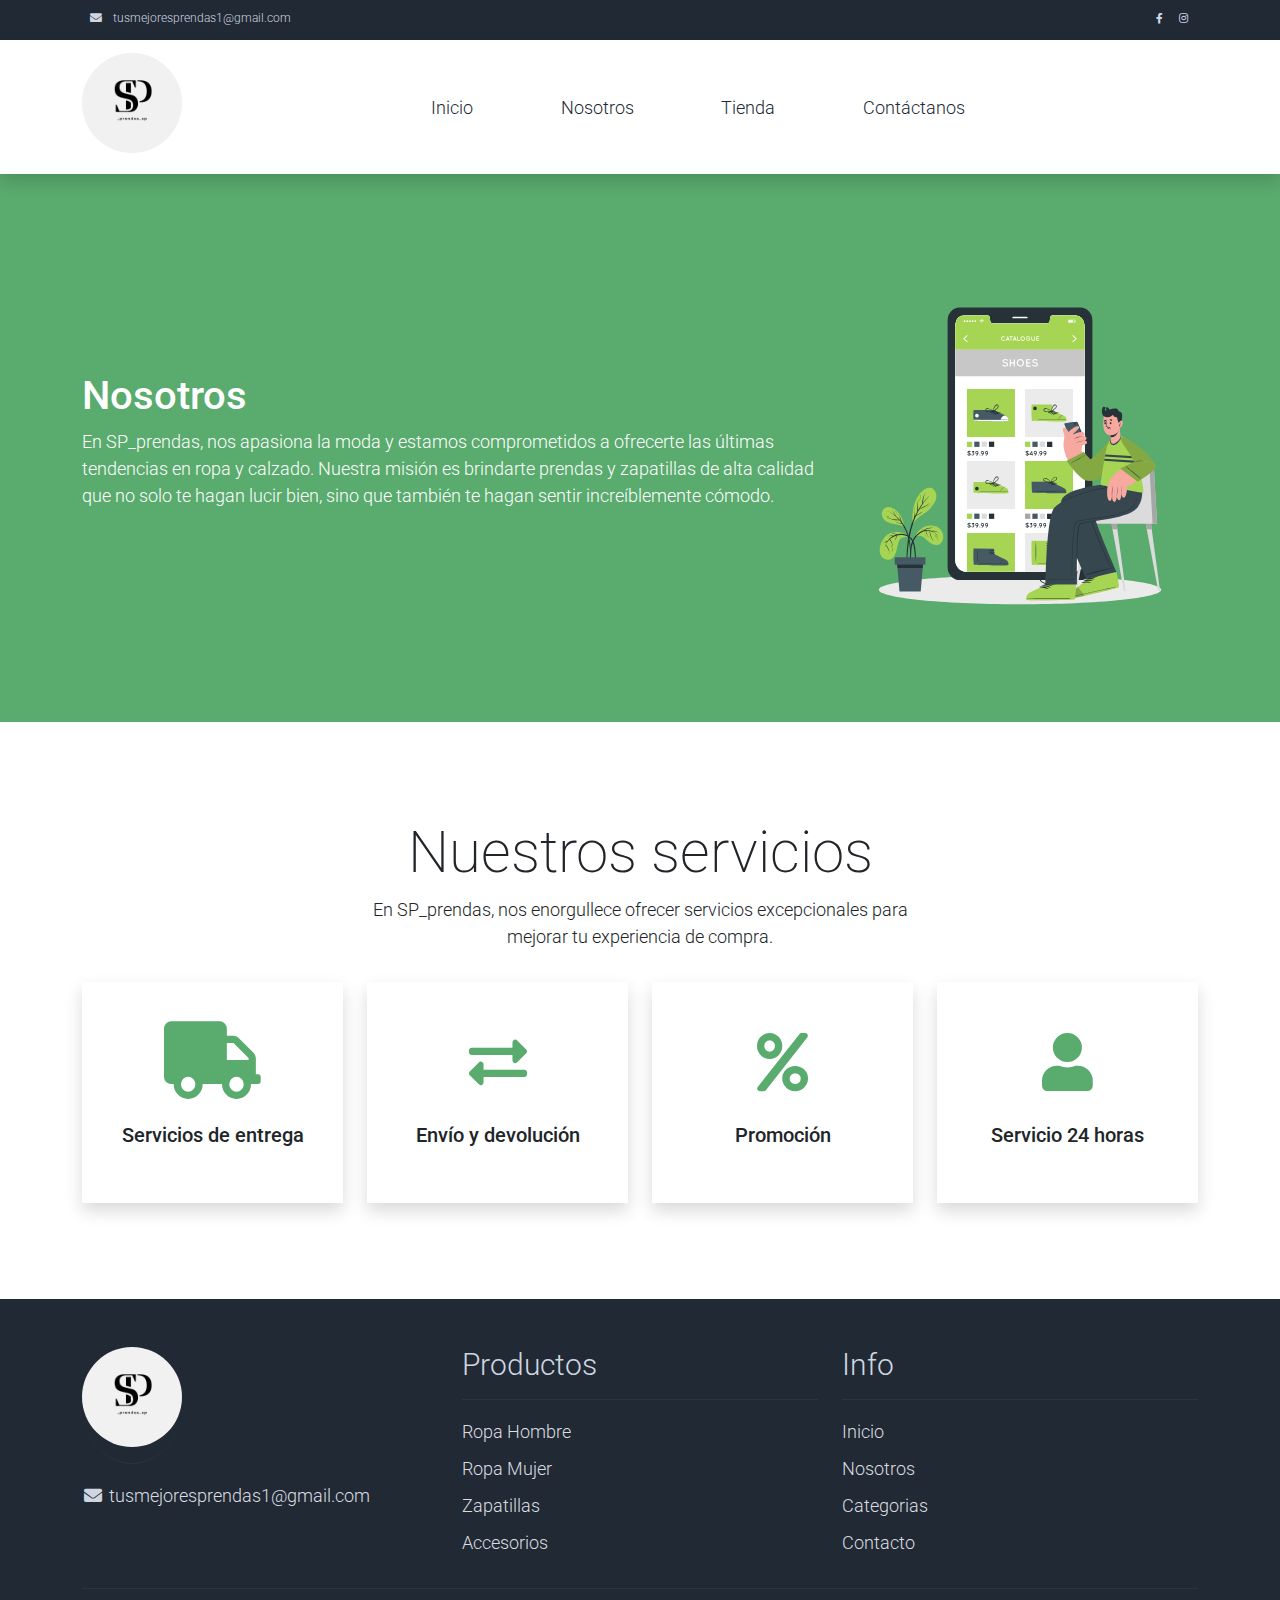
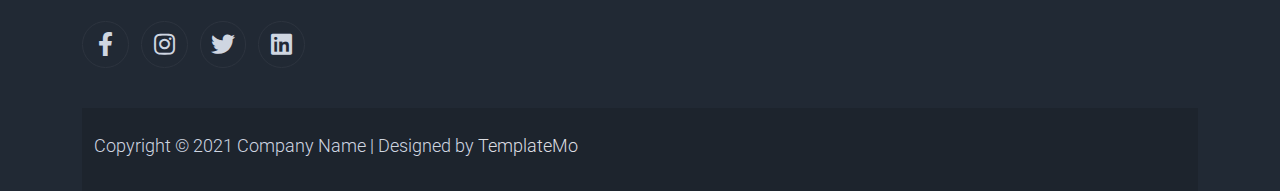
<file: about.html>
<!DOCTYPE html>
<html lang="en">

<head>
    <title>SP Tienda  -  Nosotros</title>
    <meta charset="utf-8">
    <meta name="viewport" content="width=device-width, initial-scale=1">

    <link rel="apple-touch-icon" href="assets/img/SP-logo.jpeg">
    <link rel="shortcut icon" type="image/x-icon" href="assets/img/SP-logo.jpeg">

    <link rel="stylesheet" href="assets/css/bootstrap.min.css">
    <link rel="stylesheet" href="assets/css/templatemo.css">
    <link rel="stylesheet" href="assets/css/custom.css">

    <!-- Load fonts style after rendering the layout styles -->
    <link rel="stylesheet" href="https://fonts.googleapis.com/css2?family=Roboto:wght@100;200;300;400;500;700;900&display=swap">
    <link rel="stylesheet" href="assets/css/fontawesome.min.css">
<!--
    
TemplateMo 559 Zay Shop

https://templatemo.com/tm-559-zay-shop

-->
</head>

<body>
    <!-- Start Top Nav -->
    <nav class="navbar navbar-expand-lg bg-dark navbar-light d-none d-lg-block" id="templatemo_nav_top">
        <div class="container text-light">
            <div class="w-100 d-flex justify-content-between">
                <div>
                    <i class="fa fa-envelope mx-2"></i>
                    <a class="navbar-sm-brand text-light text-decoration-none" href="mailto:info@company.com">tusmejoresprendas1@gmail.com</a>
                </div>
                <div>
                    <a class="text-light" href="https://facebook.com" target="_blank" rel="sponsored"><i class="fab fa-facebook-f fa-sm fa-fw me-2"></i></a>
                    <a class="text-light" href="https://www.instagram.com/" target="_blank"><i class="fab fa-instagram fa-sm fa-fw me-2"></i></a>
                    <a class="text-light" href="https://tiktok.com/" target="_blank"><i class="ri-tiktok-fill"></i></a>
                </div>
            </div>
        </div>
    </nav>
    <!-- Close Top Nav -->


    <!-- Header -->
    <nav class="navbar navbar-expand-lg navbar-light shadow">
        <div class="container d-flex justify-content-between align-items-center">

            <a class="navbar-brand text-success logo h1 align-self-center" href="index.html">
                <img style="border-radius: 50%; width: 100%;" src="assets/img/SP-logo.jpeg" alt="">
            </a>

            <button class="navbar-toggler border-0" type="button" data-bs-toggle="collapse" data-bs-target="#templatemo_main_nav" aria-controls="navbarSupportedContent" aria-expanded="false" aria-label="Toggle navigation">
                <span class="navbar-toggler-icon"></span>
            </button>

            <div class="align-self-center collapse navbar-collapse flex-fill  d-lg-flex justify-content-lg-between" id="templatemo_main_nav">
                <div class="flex-fill">
                    <ul class="nav navbar-nav d-flex justify-content-between mx-lg-auto">
                        <li class="nav-item">
                            <a class="nav-link" href="index.html">Inicio</a>
                        </li>
                        <li class="nav-item">
                            <a class="nav-link" href="about.html">Nosotros</a>
                        </li>
                        <li class="nav-item">
                            <a class="nav-link" href="shop.html">Tienda</a>
                        </li>
                        <li class="nav-item">
                            <a class="nav-link" href="contact.html">Contáctanos</a>
                        </li>
                    </ul>
                </div>
                <div class="navbar align-self-center d-flex">
                    <div class="d-lg-none flex-sm-fill mt-3 mb-4 col-7 col-sm-auto pr-3">
                        <div class="input-group">
                            <input type="text" class="form-control" id="inputMobileSearch" placeholder="Search ...">
                            <div class="input-group-text">
                                <i class="fa fa-fw fa-search"></i>
                            </div>
                        </div>
                    </div>
                   
                </div>
            </div>

        </div>
    </nav>
    <!-- Close Header -->

    <!-- Modal -->
    <div class="modal fade bg-white" id="templatemo_search" tabindex="-1" role="dialog" aria-labelledby="exampleModalLabel" aria-hidden="true">
        <div class="modal-dialog modal-lg" role="document">
            <div class="w-100 pt-1 mb-5 text-right">
                <button type="button" class="btn-close" data-bs-dismiss="modal" aria-label="Close"></button>
            </div>
            <form action="" method="get" class="modal-content modal-body border-0 p-0">
                <div class="input-group mb-2">
                    <input type="text" class="form-control" id="inputModalSearch" name="q" placeholder="Search ...">
                    <button type="submit" class="input-group-text bg-success text-light">
                        <i class="fa fa-fw fa-search text-white"></i>
                    </button>
                </div>
            </form>
        </div>
    </div>



    <section class="bg-success py-5">
        <div class="container">
            <div class="row align-items-center py-5">
                <div class="col-md-8 text-white">
                    <h1>Nosotros</h1>
                    <p>
                        En SP_prendas, nos apasiona la moda y estamos comprometidos a ofrecerte las últimas tendencias en ropa y calzado. Nuestra misión es brindarte prendas y zapatillas de alta calidad que no solo te hagan lucir bien, sino que también te hagan sentir increíblemente cómodo.


                    </p>
                </div>
                <div class="col-md-4">
                    <img src="assets/img/about-hero.svg" alt="About Hero">
                </div>
            </div>
        </div>
    </section>
    <!-- Close Banner -->

    <!-- Start Section -->
    <section class="container py-5">
        <div class="row text-center pt-5 pb-3">
            <div class="col-lg-6 m-auto">
                <h1 class="h1">Nuestros servicios</h1>
                <p>
                    En SP_prendas, nos enorgullece ofrecer servicios excepcionales para mejorar tu experiencia de compra.
                </p>
            </div>
        </div>
        <div class="row">

            <div class="col-md-6 col-lg-3 pb-5">
                <div class="h-100 py-5 services-icon-wap shadow">
                    <div class="h1 text-success text-center"><i class="fa fa-truck fa-lg"></i></div>
                    <h2 class="h5 mt-4 text-center">Servicios de entrega</h2>
                </div>
            </div>

            <div class="col-md-6 col-lg-3 pb-5">
                <div class="h-100 py-5 services-icon-wap shadow">
                    <div class="h1 text-success text-center"><i class="fas fa-exchange-alt"></i></div>
                    <h2 class="h5 mt-4 text-center">Envío y devolución</h2>
                </div>
            </div>

            <div class="col-md-6 col-lg-3 pb-5">
                <div class="h-100 py-5 services-icon-wap shadow">
                    <div class="h1 text-success text-center"><i class="fa fa-percent"></i></div>
                    <h2 class="h5 mt-4 text-center">Promoción</h2>
                </div>
            </div>

            <div class="col-md-6 col-lg-3 pb-5">
                <div class="h-100 py-5 services-icon-wap shadow">
                    <div class="h1 text-success text-center"><i class="fa fa-user"></i></div>
                    <h2 class="h5 mt-4 text-center">Servicio 24 horas</h2>
                </div>
            </div>
        </div>
    </section>
    <!-- End Section -->

    <!-- Start Footer -->
    <footer class="bg-dark" id="tempaltemo_footer">
        <div class="container">
            <div class="row">

                <div class="col-md-4 pt-5">
                    <h2 class="h2 text-success border-bottom pb-3 border-light logo"><img class="logo" src="assets/img/SP-logo.jpeg" alt=""></h2>
                    <ul class="list-unstyled text-light footer-link-list">
                        <li>
                            <i class="fa fa-envelope fa-fw"></i>
                            <a class="text-decoration-none" href="mailto:info@company.com">tusmejoresprendas1@gmail.com</a>
                        </li>
                    </ul>
                </div>

                <div class="col-md-4 pt-5">
                    <h2 class="h2 text-light border-bottom pb-3 border-light">Productos</h2>
                    <ul class="list-unstyled text-light footer-link-list">
                        <li><a class="text-decoration-none" href="#">Ropa Hombre</a></li>
                        <li><a class="text-decoration-none" href="#">Ropa Mujer</a></li>
                        <li><a class="text-decoration-none" href="#">Zapatillas</a></li>
                        <li><a class="text-decoration-none" href="#">Accesorios</a></li>
                    </ul>
                </div>

                <div class="col-md-4 pt-5">
                    <h2 class="h2 text-light border-bottom pb-3 border-light">Info</h2>
                    <ul class="list-unstyled text-light footer-link-list">
                        <li><a class="text-decoration-none" href="#">Inicio</a></li>
                        <li><a class="text-decoration-none" href="#">Nosotros</a></li>
                        <li><a class="text-decoration-none" href="#">Categorias</a></li>
                        <li><a class="text-decoration-none" href="#">Contacto</a></li>
                    </ul>
                </div>

            </div>

            <div class="row text-light mb-4">
                <div class="col-12 mb-3">
                    <div class="w-100 my-3 border-top border-light"></div>
                </div>
                <div class="col-auto me-auto">
                    <ul class="list-inline text-left footer-icons">
                        <li class="list-inline-item border border-light rounded-circle text-center">
                            <a class="text-light text-decoration-none" target="_blank" href="http://facebook.com/"><i class="fab fa-facebook-f fa-lg fa-fw"></i></a>
                        </li>
                        <li class="list-inline-item border border-light rounded-circle text-center">
                            <a class="text-light text-decoration-none" target="_blank" href="https://www.instagram.com/"><i class="fab fa-instagram fa-lg fa-fw"></i></a>
                        </li>
                        <li class="list-inline-item border border-light rounded-circle text-center">
                            <a class="text-light text-decoration-none" target="_blank" href="https://twitter.com/"><i class="fab fa-twitter fa-lg fa-fw"></i></a>
                        </li>
                        <li class="list-inline-item border border-light rounded-circle text-center">
                            <a class="text-light text-decoration-none" target="_blank" href="https://www.linkedin.com/"><i class="fab fa-linkedin fa-lg fa-fw"></i></a>
                        </li>
                    </ul>
                </div>
              
        </div>

        <div class="w-100 bg-black py-3">
            <div class="container">
                <div class="row pt-2">
                    <div class="col-12">
                        <p class="text-left text-light">
                            Copyright &copy; 2021 Company Name 
                            | Designed by <a rel="sponsored" href="https://templatemo.com" target="_blank">TemplateMo</a>
                        </p>
                    </div>
                </div>
            </div>
        </div>

    </footer>
    <!-- End Footer -->

    <!-- Start Script -->
    <script src="assets/js/jquery-1.11.0.min.js"></script>
    <script src="assets/js/jquery-migrate-1.2.1.min.js"></script>
    <script src="assets/js/bootstrap.bundle.min.js"></script>
    <script src="assets/js/templatemo.js"></script>
    <script src="assets/js/custom.js"></script>
    <!-- End Script -->
</body>

</html>
</file>
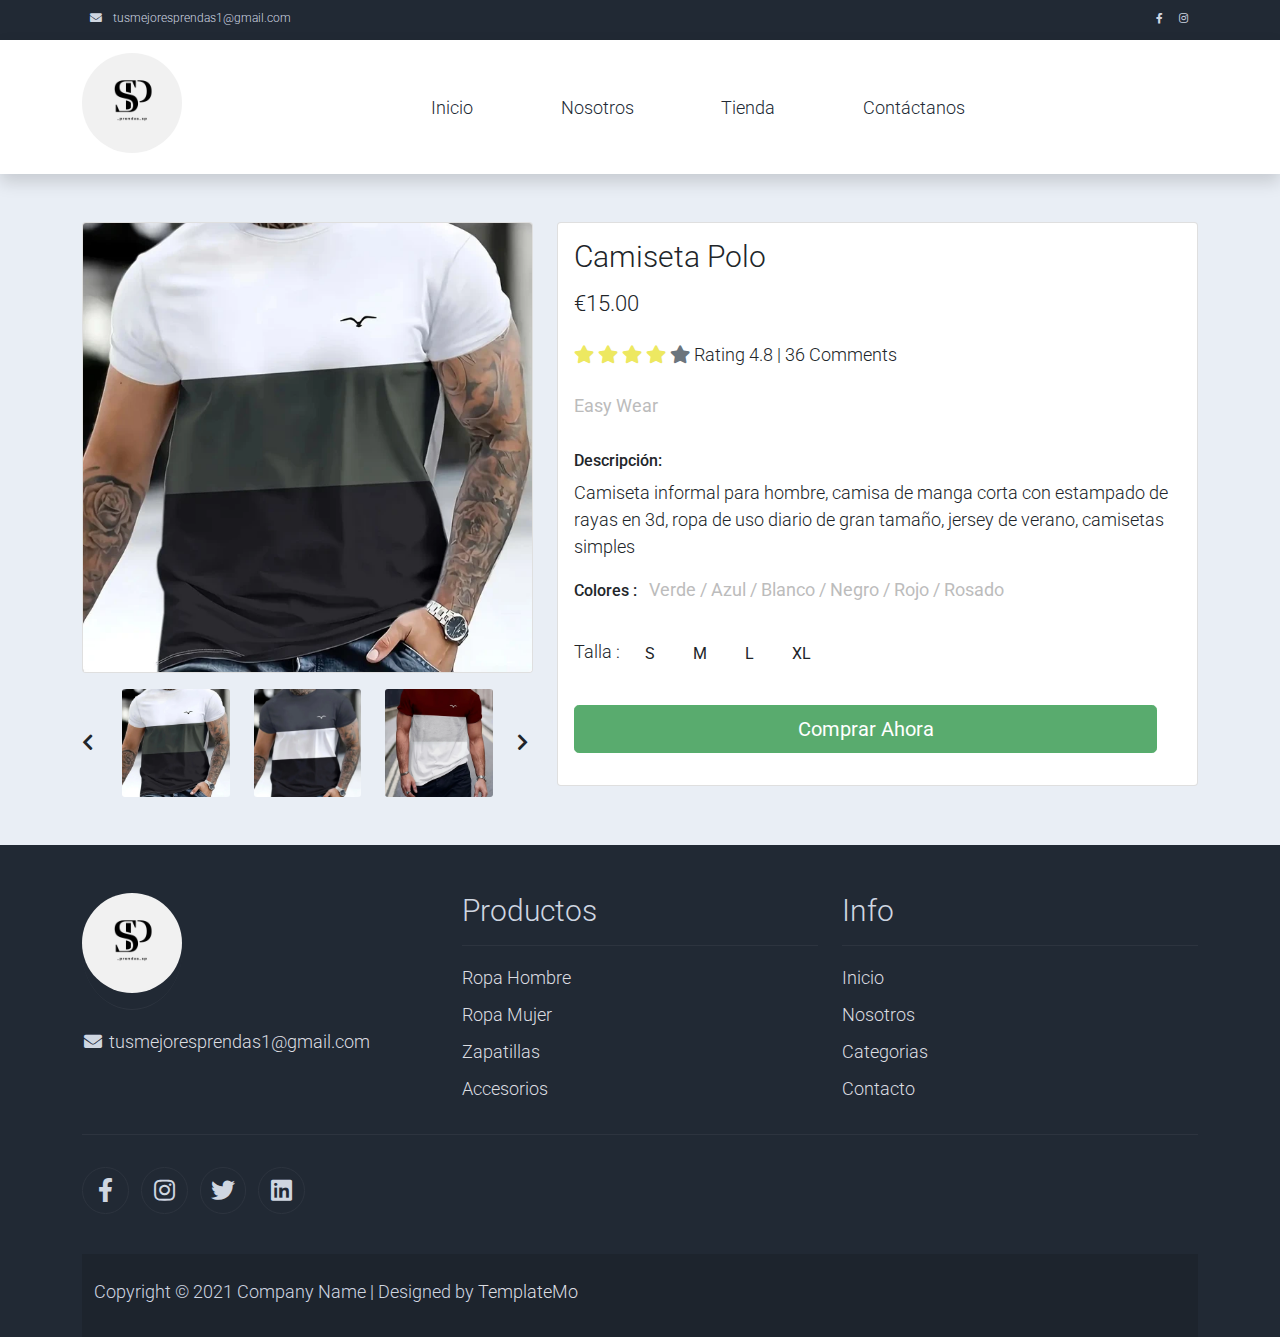
<file: assets/Camisetas/camisa001.html>
<!DOCTYPE html>
<html lang="en">

<head>
    <title>SP tienda - Product Detail Page</title>
    <meta charset="utf-8">
    <meta name="viewport" content="width=device-width, initial-scale=1">

    <link rel="apple-touch-icon" href="../img/SP-logo.jpeg">
    <link rel="shortcut icon" type="image/x-icon" href="../img/SP-logo.jpeg">

    <link rel="stylesheet" href="../css/bootstrap.min.css">
    <link rel="stylesheet" href="../css/templatemo.css">
    <link rel="stylesheet" href="../css/custom.css">

    <!-- Load fonts style after rendering the layout styles -->
    <link rel="stylesheet" href="https://fonts.googleapis.com/css2?family=Roboto:wght@100;200;300;400;500;700;900&display=swap">
    <link rel="stylesheet" href="../css/fontawesome.min.css">

    <!-- Slick -->
    <link rel="stylesheet" type="text/css" href="../css/slick.min.css">
    <link rel="stylesheet" type="text/css" href="../css/slick-theme.css">
<!--
    
TemplateMo 559 Zay Shop

https://templatemo.com/tm-559-zay-shop

-->
</head>

<body>
    <!-- Start Top Nav -->
    <nav class="navbar navbar-expand-lg bg-dark navbar-light d-none d-lg-block" id="templatemo_nav_top">
        <div class="container text-light">
            <div class="w-100 d-flex justify-content-between">
                <div>
                    <i class="fa fa-envelope mx-2"></i>
                    <a class="navbar-sm-brand text-light text-decoration-none" href="mailto:info@company.com">tusmejoresprendas1@gmail.com</a>
                </div>
                <div>
                    <a class="text-light" href="https://facebook.com" target="_blank" rel="sponsored"><i class="fab fa-facebook-f fa-sm fa-fw me-2"></i></a>
                    <a class="text-light" href="https://www.instagram.com/" target="_blank"><i class="fab fa-instagram fa-sm fa-fw me-2"></i></a>
                    <a class="text-light" href="https://tiktok.com/" target="_blank"><i class="ri-tiktok-fill"></i></a>
                </div>
            </div>
        </div>
    </nav>
    <!-- Close Top Nav -->


    <!-- Header -->
    <nav class="navbar navbar-expand-lg navbar-light shadow">
        <div class="container d-flex justify-content-between align-items-center">

            <a class="navbar-brand text-success logo h1 align-self-center" href="index.html">
                <img style="border-radius: 50%; width: 100%;" src="../img/SP-logo.jpeg" alt="">
            </a>

            <button class="navbar-toggler border-0" type="button" data-bs-toggle="collapse" data-bs-target="#templatemo_main_nav" aria-controls="navbarSupportedContent" aria-expanded="false" aria-label="Toggle navigation">
                <span class="navbar-toggler-icon"></span>
            </button>

            <div class="align-self-center collapse navbar-collapse flex-fill  d-lg-flex justify-content-lg-between" id="templatemo_main_nav">
                <div class="flex-fill">
                    <ul class="nav navbar-nav d-flex justify-content-between mx-lg-auto">
                        <li class="nav-item">
                            <a class="nav-link" href="../../index.html">Inicio</a>
                        </li>
                        <li class="nav-item">
                            <a class="nav-link" href="../../about.html">Nosotros</a>
                        </li>
                        <li class="nav-item">
                            <a class="nav-link" href="../../shop.html">Tienda</a>
                        </li>
                        <li class="nav-item">
                            <a class="nav-link" href="../../contact.html">Contáctanos</a>
                        </li>
                    </ul>
                </div>
                <div class="navbar align-self-center d-flex">
                    <div class="d-lg-none flex-sm-fill mt-3 mb-4 col-7 col-sm-auto pr-3">
                        <div class="input-group">
                            <input type="text" class="form-control" id="inputMobileSearch" placeholder="Search ...">
                            <div class="input-group-text">
                                <i class="fa fa-fw fa-search"></i>
                            </div>
                        </div>
                    </div>
                   
                </div>
            </div>

        </div>
    </nav>
    <!-- Close Header -->

    <!-- Modal -->
    <div class="modal fade bg-white" id="templatemo_search" tabindex="-1" role="dialog" aria-labelledby="exampleModalLabel" aria-hidden="true">
        <div class="modal-dialog modal-lg" role="document">
            <div class="w-100 pt-1 mb-5 text-right">
                <button type="button" class="btn-close" data-bs-dismiss="modal" aria-label="Close"></button>
            </div>
            <form action="" method="get" class="modal-content modal-body border-0 p-0">
                <div class="input-group mb-2">
                    <input type="text" class="form-control" id="inputModalSearch" name="q" placeholder="Search ...">
                    <button type="submit" class="input-group-text bg-success text-light">
                        <i class="fa fa-fw fa-search text-white"></i>
                    </button>
                </div>
            </form>
        </div>
    </div>



    <!-- Open Content -->
    <section class="bg-light">
        <div class="container pb-5">
            <div class="row">
                <div class="col-lg-5 mt-5">
                    <div class="card mb-3">
                        <img class="card-img img-fluid" src="camiseta001/camiseta001-blanca.webp" alt="Card image cap" id="product-detail">
                    </div>
                    <div class="row">
                        <!--Start Controls-->
                        <div class="col-1 align-self-center">
                            <a href="#multi-item-example" role="button" data-bs-slide="prev">
                                <i class="text-dark fas fa-chevron-left"></i>
                                <span class="sr-only">Previous</span>
                            </a>
                        </div>
                        <!--End Controls-->
                        <!--Start Carousel Wrapper-->
                        <div id="multi-item-example" class="col-10 carousel slide carousel-multi-item" data-bs-ride="carousel">
                            <!--Start Slides-->
                            <div class="carousel-inner product-links-wap" role="listbox">

                                <!--First slide-->
                                <div class="carousel-item active">
                                    <div class="row">
                                        <div class="col-4">
                                            <a href="#">
                                                <img class="card-img img-fluid" src="camiseta001/camiseta001-blanca.webp" alt="Product Image 1">
                                            </a>
                                        </div>
                                        <div class="col-4">
                                            <a href="#">
                                                <img class="card-img img-fluid" src="camiseta001/camiseta001-gris.webp" alt="Product Image 2">
                                            </a>
                                        </div>
                                        <div class="col-4">
                                            <a href="#">
                                                <img class="card-img img-fluid" src="camiseta001/camiseta001-roja.webp" alt="Product Image 3">
                                            </a>
                                        </div>
                                    </div>
                                </div>
                                <!--/.First slide-->

                            </div>
                            <!--End Slides-->
                        </div>
                        <!--End Carousel Wrapper-->
                        <!--Start Controls-->
                        <div class="col-1 align-self-center">
                            <a href="#multi-item-example" role="button" data-bs-slide="next">
                                <i class="text-dark fas fa-chevron-right"></i>
                                <span class="sr-only">Next</span>
                            </a>
                        </div>
                        <!--End Controls-->
                    </div>
                </div>
                <!-- col end -->
                <div class="col-lg-7 mt-5">
                    <div class="card">
                        <div class="card-body">
                            <h1 class="h2">Camiseta Polo</h1>
                            <p class="h3 py-2">€15.00</p>
                            <p class="py-2">
                                <i class="fa fa-star text-warning"></i>
                                <i class="fa fa-star text-warning"></i>
                                <i class="fa fa-star text-warning"></i>
                                <i class="fa fa-star text-warning"></i>
                                <i class="fa fa-star text-secondary"></i>
                                <span class="list-inline-item text-dark">Rating 4.8 | 36 Comments</span>
                            </p>
                            <ul class="list-inline">
                            
                                <li class="list-inline-item">
                                    <p class="text-muted"><strong>Easy Wear</strong></p>
                                </li>
                            </ul>

                            <h6>Descripción:</h6>
                            <p>Camiseta informal para hombre, camisa de manga corta con estampado de rayas en 3d, ropa de uso diario de gran tamaño, jersey de verano, camisetas simples</p>
                            <ul class="list-inline">
                                <li class="list-inline-item">
                                    <h6>Colores :</h6>
                                </li>
                                <li class="list-inline-item">
                                    <p class="text-muted"><strong>Verde / Azul / Blanco / Negro / Rojo / Rosado</strong></p>
                                </li>
                            </ul>

                            <form action="" method="GET">
                                <input type="hidden" name="product-title" value="Activewear">
                                <div class="row">
                                    <div class="col-auto">
                                        <ul class="list-inline pb-3">
                                            <li class="list-inline-item">Talla :
                                                <input type="hidden" name="product-size" id="product-size" value="S">
                                            </li>
                                            <li class="list-inline-item"><span class="btn btn-size">S</span></li>
                                            <li class="list-inline-item"><span class="btn btn-size">M</span></li>
                                            <li class="list-inline-item"><span class="btn btn-size">L</span></li>
                                            <li class="list-inline-item"><span class="btn btn-size">XL</span></li>
                                        </ul>
                                   
                                </div>
                                <div class="row pb-3">
                                    <div class="col d-grid">
                                        <button type="submit" class="btn btn-success btn-lg" name="submit" value="buy">Comprar Ahora</button>
                                    </div>
                                   
                                </div>
                            </form>

                        </div>
                    </div>
                </div>
            </div>
        </div>
    </section>
    <!-- Close Content -->

    <!-- Start Footer -->
    <footer class="bg-dark" id="tempaltemo_footer">
        <div class="container">
            <div class="row">

                <div class="col-md-4 pt-5">
                    <h2 class="h2 text-success border-bottom pb-3 border-light logo"><img class="logo" src="../img/SP-logo.jpeg" alt=""></h2>
                    <ul class="list-unstyled text-light footer-link-list">
                        <li>
                            <i class="fa fa-envelope fa-fw"></i>
                            <a class="text-decoration-none" href="mailto:info@company.com">tusmejoresprendas1@gmail.com</a>
                        </li>
                    </ul>
                </div>

                <div class="col-md-4 pt-5">
                    <h2 class="h2 text-light border-bottom pb-3 border-light">Productos</h2>
                    <ul class="list-unstyled text-light footer-link-list">
                        <li><a class="text-decoration-none" href="#">Ropa Hombre</a></li>
                        <li><a class="text-decoration-none" href="#">Ropa Mujer</a></li>
                        <li><a class="text-decoration-none" href="#">Zapatillas</a></li>
                        <li><a class="text-decoration-none" href="#">Accesorios</a></li>
                    </ul>
                </div>

                <div class="col-md-4 pt-5">
                    <h2 class="h2 text-light border-bottom pb-3 border-light">Info</h2>
                    <ul class="list-unstyled text-light footer-link-list">
                        <li><a class="text-decoration-none" href="#">Inicio</a></li>
                        <li><a class="text-decoration-none" href="#">Nosotros</a></li>
                        <li><a class="text-decoration-none" href="#">Categorias</a></li>
                        <li><a class="text-decoration-none" href="#">Contacto</a></li>
                    </ul>
                </div>

            </div>

            <div class="row text-light mb-4">
                <div class="col-12 mb-3">
                    <div class="w-100 my-3 border-top border-light"></div>
                </div>
                <div class="col-auto me-auto">
                    <ul class="list-inline text-left footer-icons">
                        <li class="list-inline-item border border-light rounded-circle text-center">
                            <a class="text-light text-decoration-none" target="_blank" href="http://facebook.com/"><i class="fab fa-facebook-f fa-lg fa-fw"></i></a>
                        </li>
                        <li class="list-inline-item border border-light rounded-circle text-center">
                            <a class="text-light text-decoration-none" target="_blank" href="https://www.instagram.com/"><i class="fab fa-instagram fa-lg fa-fw"></i></a>
                        </li>
                        <li class="list-inline-item border border-light rounded-circle text-center">
                            <a class="text-light text-decoration-none" target="_blank" href="https://twitter.com/"><i class="fab fa-twitter fa-lg fa-fw"></i></a>
                        </li>
                        <li class="list-inline-item border border-light rounded-circle text-center">
                            <a class="text-light text-decoration-none" target="_blank" href="https://www.linkedin.com/"><i class="fab fa-linkedin fa-lg fa-fw"></i></a>
                        </li>
                    </ul>
                </div>
              
        </div>

        <div class="w-100 bg-black py-3">
            <div class="container">
                <div class="row pt-2">
                    <div class="col-12">
                        <p class="text-left text-light">
                            Copyright &copy; 2021 Company Name 
                            | Designed by <a rel="sponsored" href="https://templatemo.com" target="_blank">TemplateMo</a>
                        </p>
                    </div>
                </div>
            </div>
        </div>

    </footer>
    <!-- End Footer -->

    <!-- Start Script -->
    <script src="../js/jquery-1.11.0.min.js"></script>
    <script src="../js/jquery-migrate-1.2.1.min.js"></script>
    <script src="../js/bootstrap.bundle.min.js"></script>
    <script src="../js/templatemo.js"></script>
    <script src="../js/custom.js"></script>
    <!-- End Script -->

    <!-- Start Slider Script -->
    <script src="../js/slick.min.js"></script>
    <script>
        $('#carousel-related-product').slick({
            infinite: true,
            arrows: false,
            slidesToShow: 4,
            slidesToScroll: 3,
            dots: true,
            responsive: [{
                    breakpoint: 1024,
                    settings: {
                        slidesToShow: 3,
                        slidesToScroll: 3
                    }
                },
                {
                    breakpoint: 600,
                    settings: {
                        slidesToShow: 2,
                        slidesToScroll: 3
                    }
                },
                {
                    breakpoint: 480,
                    settings: {
                        slidesToShow: 2,
                        slidesToScroll: 3
                    }
                }
            ]
        });
    </script>
    <!-- End Slider Script -->

</body>

</html>
</file>
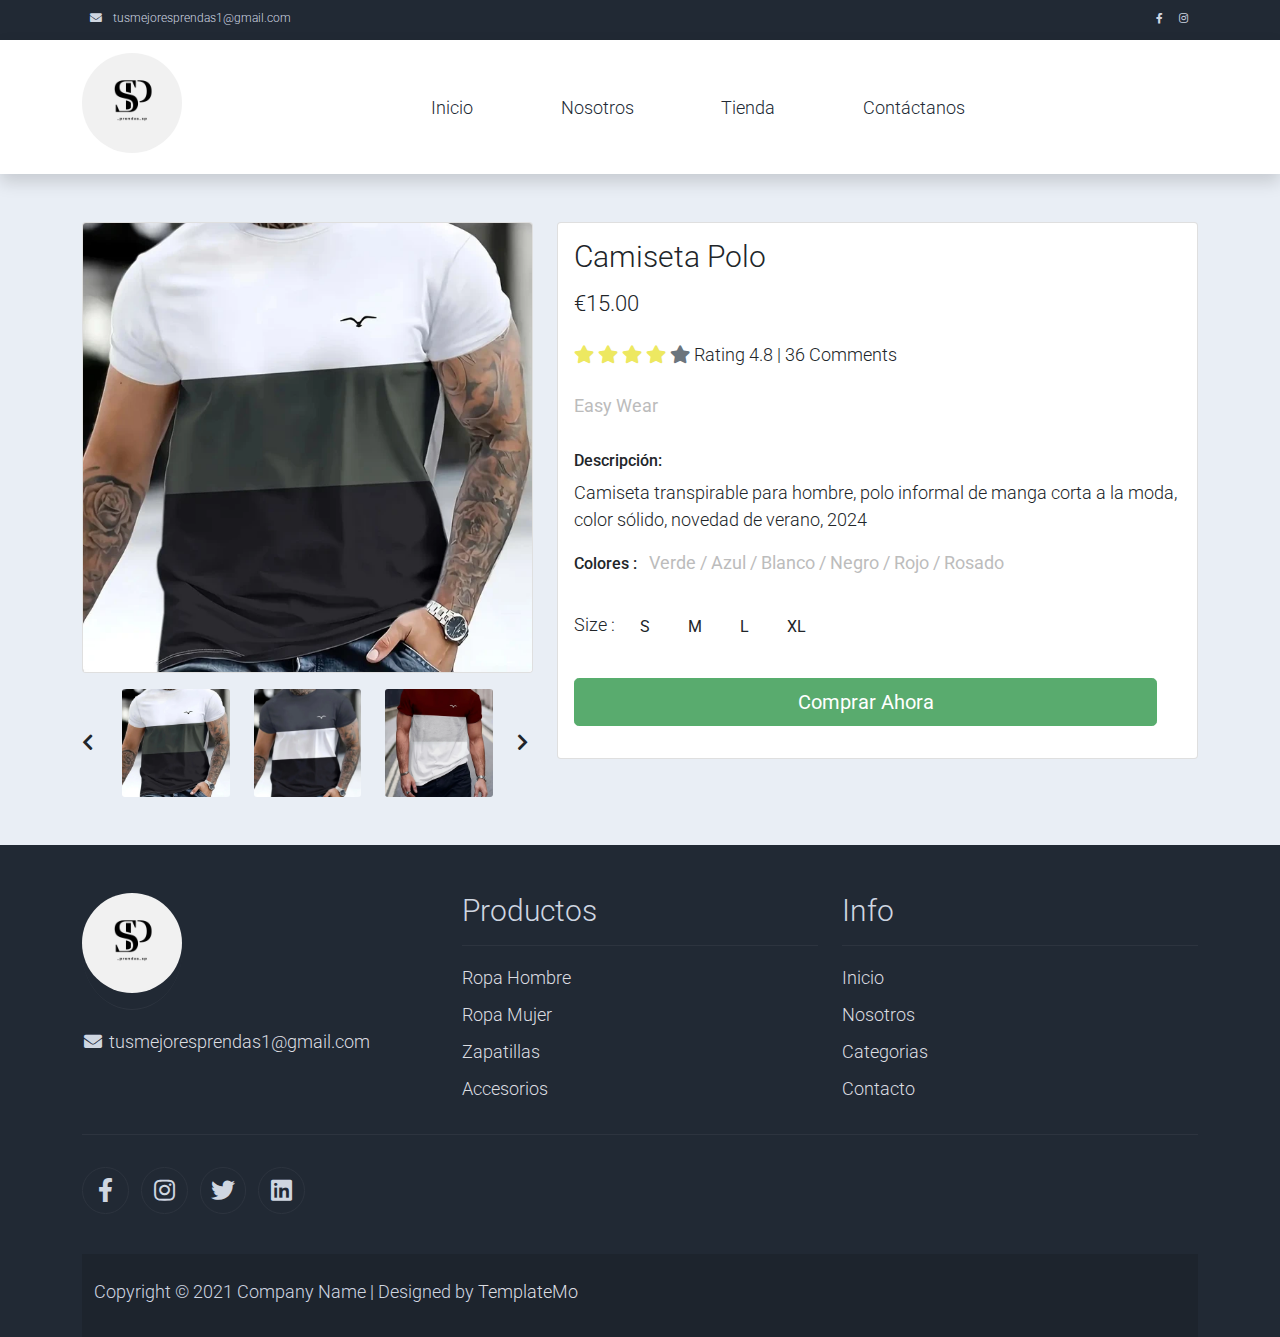
<file: assets/Camisetas/camisa002.html>
<!DOCTYPE html>
<html lang="en">

<head>
    <title>SP tienda - Product Detail Page</title>
    <meta charset="utf-8">
    <meta name="viewport" content="width=device-width, initial-scale=1">

    <link rel="apple-touch-icon" href="../img/SP-logo.jpeg">
    <link rel="shortcut icon" type="image/x-icon" href="../img/SP-logo.jpeg">

    <link rel="stylesheet" href="../css/bootstrap.min.css">
    <link rel="stylesheet" href="../css/templatemo.css">
    <link rel="stylesheet" href="../css/custom.css">

    <!-- Load fonts style after rendering the layout styles -->
    <link rel="stylesheet" href="https://fonts.googleapis.com/css2?family=Roboto:wght@100;200;300;400;500;700;900&display=swap">
    <link rel="stylesheet" href="../css/fontawesome.min.css">

    <!-- Slick -->
    <link rel="stylesheet" type="text/css" href="../css/slick.min.css">
    <link rel="stylesheet" type="text/css" href="../css/slick-theme.css">
<!--
    
TemplateMo 559 Zay Shop

https://templatemo.com/tm-559-zay-shop

-->
</head>

<body>
    <!-- Start Top Nav -->
    <nav class="navbar navbar-expand-lg bg-dark navbar-light d-none d-lg-block" id="templatemo_nav_top">
        <div class="container text-light">
            <div class="w-100 d-flex justify-content-between">
                <div>
                    <i class="fa fa-envelope mx-2"></i>
                    <a class="navbar-sm-brand text-light text-decoration-none" href="mailto:info@company.com">tusmejoresprendas1@gmail.com</a>
                </div>
                <div>
                    <a class="text-light" href="https://facebook.com" target="_blank" rel="sponsored"><i class="fab fa-facebook-f fa-sm fa-fw me-2"></i></a>
                    <a class="text-light" href="https://www.instagram.com/" target="_blank"><i class="fab fa-instagram fa-sm fa-fw me-2"></i></a>
                    <a class="text-light" href="https://tiktok.com/" target="_blank"><i class="ri-tiktok-fill"></i></a>
                </div>
            </div>
        </div>
    </nav>
    <!-- Close Top Nav -->


    <!-- Header -->
    <nav class="navbar navbar-expand-lg navbar-light shadow">
        <div class="container d-flex justify-content-between align-items-center">

            <a class="navbar-brand text-success logo h1 align-self-center" href="index.html">
                <img style="border-radius: 50%; width: 100%;" src="../img/SP-logo.jpeg" alt="">
            </a>

            <button class="navbar-toggler border-0" type="button" data-bs-toggle="collapse" data-bs-target="#templatemo_main_nav" aria-controls="navbarSupportedContent" aria-expanded="false" aria-label="Toggle navigation">
                <span class="navbar-toggler-icon"></span>
            </button>

            <div class="align-self-center collapse navbar-collapse flex-fill  d-lg-flex justify-content-lg-between" id="templatemo_main_nav">
                <div class="flex-fill">
                    <ul class="nav navbar-nav d-flex justify-content-between mx-lg-auto">
                        <li class="nav-item">
                            <a class="nav-link" href="../../index.html">Inicio</a>
                        </li>
                        <li class="nav-item">
                            <a class="nav-link" href="../../about.html">Nosotros</a>
                        </li>
                        <li class="nav-item">
                            <a class="nav-link" href="../../shop.html">Tienda</a>
                        </li>
                        <li class="nav-item">
                            <a class="nav-link" href="../../contact.html">Contáctanos</a>
                        </li>
                    </ul>
                </div>
                <div class="navbar align-self-center d-flex">
                    <div class="d-lg-none flex-sm-fill mt-3 mb-4 col-7 col-sm-auto pr-3">
                        <div class="input-group">
                            <input type="text" class="form-control" id="inputMobileSearch" placeholder="Search ...">
                            <div class="input-group-text">
                                <i class="fa fa-fw fa-search"></i>
                            </div>
                        </div>
                    </div>
                   
                </div>
            </div>

        </div>
    </nav>
    <!-- Close Header -->

    <!-- Modal -->
    <div class="modal fade bg-white" id="templatemo_search" tabindex="-1" role="dialog" aria-labelledby="exampleModalLabel" aria-hidden="true">
        <div class="modal-dialog modal-lg" role="document">
            <div class="w-100 pt-1 mb-5 text-right">
                <button type="button" class="btn-close" data-bs-dismiss="modal" aria-label="Close"></button>
            </div>
            <form action="" method="get" class="modal-content modal-body border-0 p-0">
                <div class="input-group mb-2">
                    <input type="text" class="form-control" id="inputModalSearch" name="q" placeholder="Search ...">
                    <button type="submit" class="input-group-text bg-success text-light">
                        <i class="fa fa-fw fa-search text-white"></i>
                    </button>
                </div>
            </form>
        </div>
    </div>



    <!-- Open Content -->
    <section class="bg-light">
        <div class="container pb-5">
            <div class="row">
                <div class="col-lg-5 mt-5">
                    <div class="card mb-3">
                        <img class="card-img img-fluid" src="camiseta001/camiseta001-blanca.webp" alt="Card image cap" id="product-detail">
                    </div>
                    <div class="row">
                        <!--Start Controls-->
                        <div class="col-1 align-self-center">
                            <a href="#multi-item-example" role="button" data-bs-slide="prev">
                                <i class="text-dark fas fa-chevron-left"></i>
                                <span class="sr-only">Previous</span>
                            </a>
                        </div>
                        <!--End Controls-->
                        <!--Start Carousel Wrapper-->
                        <div id="multi-item-example" class="col-10 carousel slide carousel-multi-item" data-bs-ride="carousel">
                            <!--Start Slides-->
                            <div class="carousel-inner product-links-wap" role="listbox">

                                <!--First slide-->
                                <div class="carousel-item active">
                                    <div class="row">
                                        <div class="col-4">
                                            <a href="#">
                                                <img class="card-img img-fluid" src="camiseta001/camiseta001-blanca.webp" alt="Product Image 1">
                                            </a>
                                        </div>
                                        <div class="col-4">
                                            <a href="#">
                                                <img class="card-img img-fluid" src="camiseta001/camiseta001-gris.webp" alt="Product Image 2">
                                            </a>
                                        </div>
                                        <div class="col-4">
                                            <a href="#">
                                                <img class="card-img img-fluid" src="camiseta001/camiseta001-roja.webp" alt="Product Image 3">
                                            </a>
                                        </div>
                                    </div>
                                </div>
                                <!--/.First slide-->

                                

                            </div>
                            <!--End Slides-->
                        </div>
                        <!--End Carousel Wrapper-->
                        <!--Start Controls-->
                        <div class="col-1 align-self-center">
                            <a href="#multi-item-example" role="button" data-bs-slide="next">
                                <i class="text-dark fas fa-chevron-right"></i>
                                <span class="sr-only">Next</span>
                            </a>
                        </div>
                        <!--End Controls-->
                    </div>
                </div>
                <!-- col end -->
                <div class="col-lg-7 mt-5">
                    <div class="card">
                        <div class="card-body">
                            <h1 class="h2">Camiseta Polo</h1>
                            <p class="h3 py-2">€15.00</p>
                            <p class="py-2">
                                <i class="fa fa-star text-warning"></i>
                                <i class="fa fa-star text-warning"></i>
                                <i class="fa fa-star text-warning"></i>
                                <i class="fa fa-star text-warning"></i>
                                <i class="fa fa-star text-secondary"></i>
                                <span class="list-inline-item text-dark">Rating 4.8 | 36 Comments</span>
                            </p>
                            <ul class="list-inline">
                            
                                <li class="list-inline-item">
                                    <p class="text-muted"><strong>Easy Wear</strong></p>
                                </li>
                            </ul>

                            <h6>Descripción:</h6>
                            <p>Camiseta transpirable para hombre, polo informal de manga corta a la moda, color sólido, novedad de verano, 2024</p>
                            <ul class="list-inline">
                                <li class="list-inline-item">
                                    <h6>Colores :</h6>
                                </li>
                                <li class="list-inline-item">
                                    <p class="text-muted"><strong>Verde / Azul / Blanco / Negro / Rojo / Rosado</strong></p>
                                </li>
                            </ul>

                            <form action="" method="GET">
                                <input type="hidden" name="product-title" value="Activewear">
                                <div class="row">
                                    <div class="col-auto">
                                        <ul class="list-inline pb-3">
                                            <li class="list-inline-item">Size :
                                                <input type="hidden" name="product-size" id="product-size" value="S">
                                            </li>
                                            <li class="list-inline-item"><span class="btn btn-size">S</span></li>
                                            <li class="list-inline-item"><span class="btn btn-size">M</span></li>
                                            <li class="list-inline-item"><span class="btn btn-size">L</span></li>
                                            <li class="list-inline-item"><span class="btn btn-size">XL</span></li>
                                        </ul>
                                   
                                </div>
                                <div class="row pb-3">
                                    <div class="col d-grid">
                                        <button type="submit" class="btn btn-success btn-lg" name="submit" value="buy">Comprar Ahora</button>
                                    </div>
                                   
                                </div>
                            </form>

                        </div>
                    </div>
                </div>
            </div>
        </div>
    </section>
    <!-- Close Content -->

    <!-- Start Footer -->
    <footer class="bg-dark" id="tempaltemo_footer">
        <div class="container">
            <div class="row">

                <div class="col-md-4 pt-5">
                    <h2 class="h2 text-success border-bottom pb-3 border-light logo"><img class="logo" src="../img/SP-logo.jpeg" alt=""></h2>
                    <ul class="list-unstyled text-light footer-link-list">
                        <li>
                            <i class="fa fa-envelope fa-fw"></i>
                            <a class="text-decoration-none" href="mailto:info@company.com">tusmejoresprendas1@gmail.com</a>
                        </li>
                    </ul>
                </div>

                <div class="col-md-4 pt-5">
                    <h2 class="h2 text-light border-bottom pb-3 border-light">Productos</h2>
                    <ul class="list-unstyled text-light footer-link-list">
                        <li><a class="text-decoration-none" href="#">Ropa Hombre</a></li>
                        <li><a class="text-decoration-none" href="#">Ropa Mujer</a></li>
                        <li><a class="text-decoration-none" href="#">Zapatillas</a></li>
                        <li><a class="text-decoration-none" href="#">Accesorios</a></li>
                    </ul>
                </div>

                <div class="col-md-4 pt-5">
                    <h2 class="h2 text-light border-bottom pb-3 border-light">Info</h2>
                    <ul class="list-unstyled text-light footer-link-list">
                        <li><a class="text-decoration-none" href="#">Inicio</a></li>
                        <li><a class="text-decoration-none" href="#">Nosotros</a></li>
                        <li><a class="text-decoration-none" href="#">Categorias</a></li>
                        <li><a class="text-decoration-none" href="#">Contacto</a></li>
                    </ul>
                </div>

            </div>

            <div class="row text-light mb-4">
                <div class="col-12 mb-3">
                    <div class="w-100 my-3 border-top border-light"></div>
                </div>
                <div class="col-auto me-auto">
                    <ul class="list-inline text-left footer-icons">
                        <li class="list-inline-item border border-light rounded-circle text-center">
                            <a class="text-light text-decoration-none" target="_blank" href="http://facebook.com/"><i class="fab fa-facebook-f fa-lg fa-fw"></i></a>
                        </li>
                        <li class="list-inline-item border border-light rounded-circle text-center">
                            <a class="text-light text-decoration-none" target="_blank" href="https://www.instagram.com/"><i class="fab fa-instagram fa-lg fa-fw"></i></a>
                        </li>
                        <li class="list-inline-item border border-light rounded-circle text-center">
                            <a class="text-light text-decoration-none" target="_blank" href="https://twitter.com/"><i class="fab fa-twitter fa-lg fa-fw"></i></a>
                        </li>
                        <li class="list-inline-item border border-light rounded-circle text-center">
                            <a class="text-light text-decoration-none" target="_blank" href="https://www.linkedin.com/"><i class="fab fa-linkedin fa-lg fa-fw"></i></a>
                        </li>
                    </ul>
                </div>
              
        </div>

        <div class="w-100 bg-black py-3">
            <div class="container">
                <div class="row pt-2">
                    <div class="col-12">
                        <p class="text-left text-light">
                            Copyright &copy; 2021 Company Name 
                            | Designed by <a rel="sponsored" href="https://templatemo.com" target="_blank">TemplateMo</a>
                        </p>
                    </div>
                </div>
            </div>
        </div>

    </footer>
    <!-- End Footer -->

    <!-- Start Script -->
    <script src="../js/jquery-1.11.0.min.js"></script>
    <script src="../js/jquery-migrate-1.2.1.min.js"></script>
    <script src="../js/bootstrap.bundle.min.js"></script>
    <script src="../js/templatemo.js"></script>
    <script src="../js/custom.js"></script>
    <!-- End Script -->

    <!-- Start Slider Script -->
    <script src="../js/slick.min.js"></script>
    <script>
        $('#carousel-related-product').slick({
            infinite: true,
            arrows: false,
            slidesToShow: 4,
            slidesToScroll: 3,
            dots: true,
            responsive: [{
                    breakpoint: 1024,
                    settings: {
                        slidesToShow: 3,
                        slidesToScroll: 3
                    }
                },
                {
                    breakpoint: 600,
                    settings: {
                        slidesToShow: 2,
                        slidesToScroll: 3
                    }
                },
                {
                    breakpoint: 480,
                    settings: {
                        slidesToShow: 2,
                        slidesToScroll: 3
                    }
                }
            ]
        });
    </script>
    <!-- End Slider Script -->

</body>

</html>
</file>
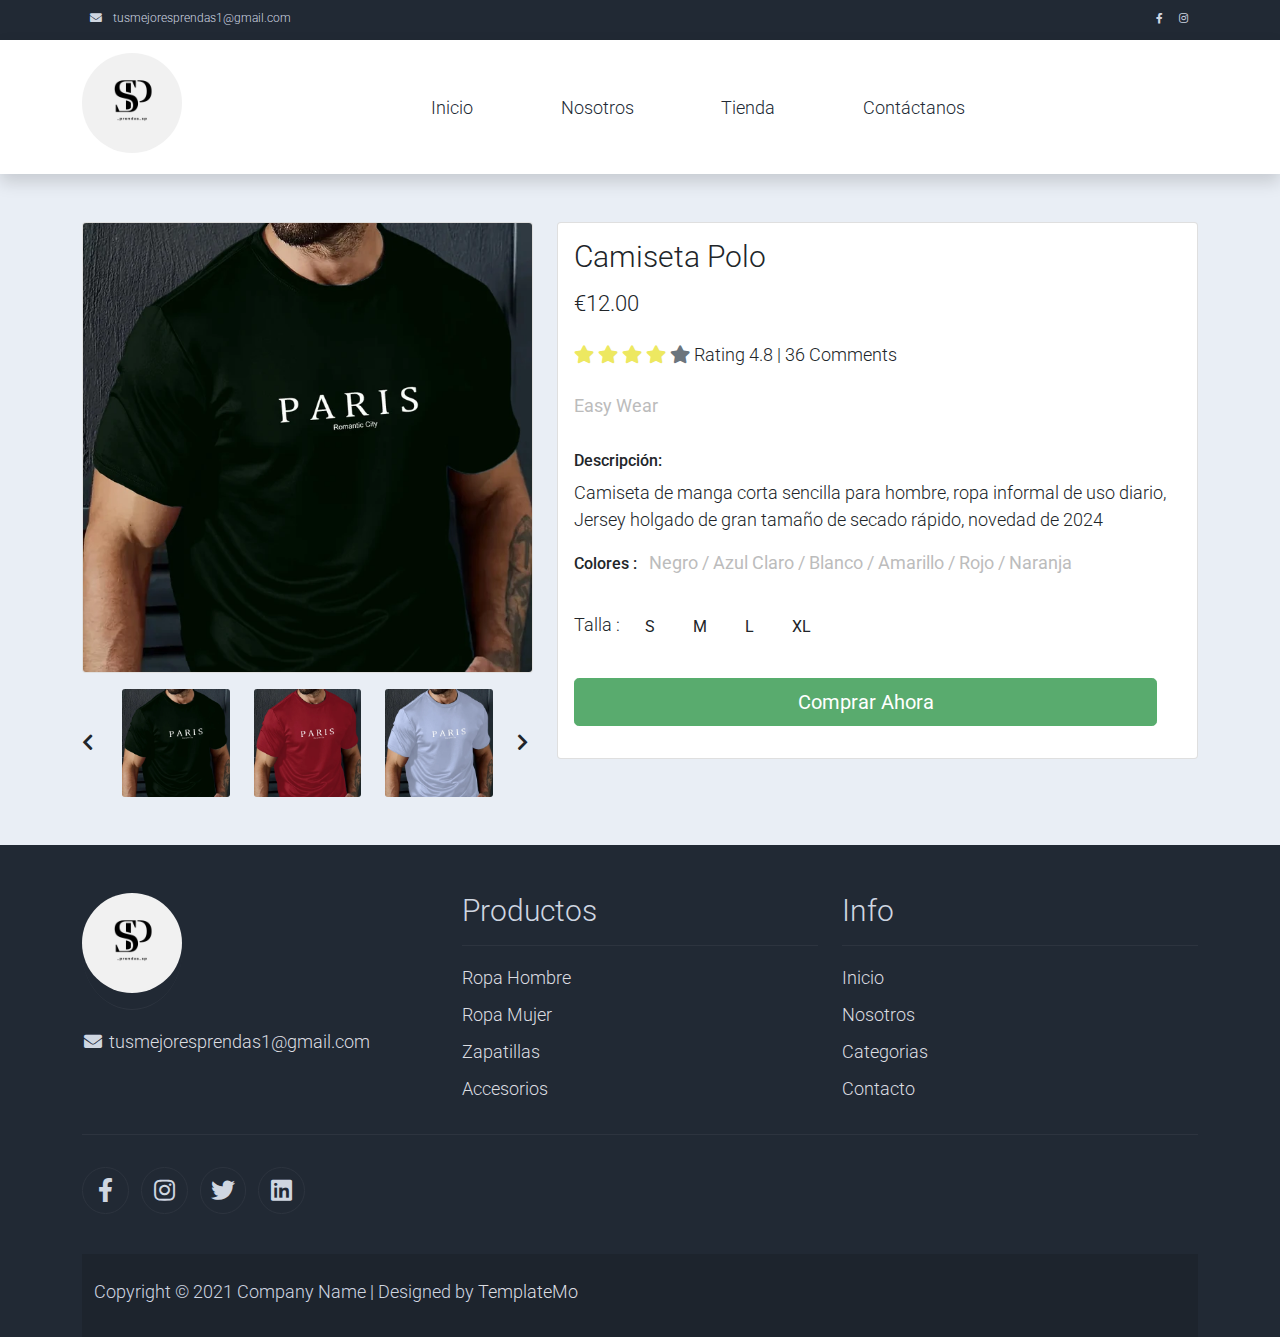
<file: assets/Camisetas/camisetaparis.html>
<!DOCTYPE html>
<html lang="en">

<head>
    <title>SP tienda - Product Detail Page</title>
    <meta charset="utf-8">
    <meta name="viewport" content="width=device-width, initial-scale=1">

    <link rel="apple-touch-icon" href="../img/SP-logo.jpeg">
    <link rel="shortcut icon" type="image/x-icon" href="../img/SP-logo.jpeg">

    <link rel="stylesheet" href="../css/bootstrap.min.css">
    <link rel="stylesheet" href="../css/templatemo.css">
    <link rel="stylesheet" href="../css/custom.css">

    <!-- Load fonts style after rendering the layout styles -->
    <link rel="stylesheet" href="https://fonts.googleapis.com/css2?family=Roboto:wght@100;200;300;400;500;700;900&display=swap">
    <link rel="stylesheet" href="../css/fontawesome.min.css">

    <!-- Slick -->
    <link rel="stylesheet" type="text/css" href="../css/slick.min.css">
    <link rel="stylesheet" type="text/css" href="../css/slick-theme.css">
<!--
    
TemplateMo 559 Zay Shop

https://templatemo.com/tm-559-zay-shop

-->
</head>

<body>
    <!-- Start Top Nav -->
    <nav class="navbar navbar-expand-lg bg-dark navbar-light d-none d-lg-block" id="templatemo_nav_top">
        <div class="container text-light">
            <div class="w-100 d-flex justify-content-between">
                <div>
                    <i class="fa fa-envelope mx-2"></i>
                    <a class="navbar-sm-brand text-light text-decoration-none" href="mailto:info@company.com">tusmejoresprendas1@gmail.com</a>
                </div>
                <div>
                    <a class="text-light" href="https://facebook.com" target="_blank" rel="sponsored"><i class="fab fa-facebook-f fa-sm fa-fw me-2"></i></a>
                    <a class="text-light" href="https://www.instagram.com/" target="_blank"><i class="fab fa-instagram fa-sm fa-fw me-2"></i></a>
                    <a class="text-light" href="https://tiktok.com/" target="_blank"><i class="ri-tiktok-fill"></i></a>
                </div>
            </div>
        </div>
    </nav>
    <!-- Close Top Nav -->


    <!-- Header -->
    <nav class="navbar navbar-expand-lg navbar-light shadow">
        <div class="container d-flex justify-content-between align-items-center">

            <a class="navbar-brand text-success logo h1 align-self-center" href="index.html">
                <img style="border-radius: 50%; width: 100%;" src="../img/SP-logo.jpeg" alt="">
            </a>

            <button class="navbar-toggler border-0" type="button" data-bs-toggle="collapse" data-bs-target="#templatemo_main_nav" aria-controls="navbarSupportedContent" aria-expanded="false" aria-label="Toggle navigation">
                <span class="navbar-toggler-icon"></span>
            </button>

            <div class="align-self-center collapse navbar-collapse flex-fill  d-lg-flex justify-content-lg-between" id="templatemo_main_nav">
                <div class="flex-fill">
                    <ul class="nav navbar-nav d-flex justify-content-between mx-lg-auto">
                        <li class="nav-item">
                            <a class="nav-link" href="../../index.html">Inicio</a>
                        </li>
                        <li class="nav-item">
                            <a class="nav-link" href="../../about.html">Nosotros</a>
                        </li>
                        <li class="nav-item">
                            <a class="nav-link" href="../../shop.html">Tienda</a>
                        </li>
                        <li class="nav-item">
                            <a class="nav-link" href="../../contact.html">Contáctanos</a>
                        </li>
                    </ul>
                </div>
                <div class="navbar align-self-center d-flex">
                    <div class="d-lg-none flex-sm-fill mt-3 mb-4 col-7 col-sm-auto pr-3">
                        <div class="input-group">
                            <input type="text" class="form-control" id="inputMobileSearch" placeholder="Search ...">
                            <div class="input-group-text">
                                <i class="fa fa-fw fa-search"></i>
                            </div>
                        </div>
                    </div>
                   
                </div>
            </div>

        </div>
    </nav>
    <!-- Close Header -->

    <!-- Modal -->
    <div class="modal fade bg-white" id="templatemo_search" tabindex="-1" role="dialog" aria-labelledby="exampleModalLabel" aria-hidden="true">
        <div class="modal-dialog modal-lg" role="document">
            <div class="w-100 pt-1 mb-5 text-right">
                <button type="button" class="btn-close" data-bs-dismiss="modal" aria-label="Close"></button>
            </div>
            <form action="" method="get" class="modal-content modal-body border-0 p-0">
                <div class="input-group mb-2">
                    <input type="text" class="form-control" id="inputModalSearch" name="q" placeholder="Search ...">
                    <button type="submit" class="input-group-text bg-success text-light">
                        <i class="fa fa-fw fa-search text-white"></i>
                    </button>
                </div>
            </form>
        </div>
    </div>



    <!-- Open Content -->
    <section class="bg-light">
        <div class="container pb-5">
            <div class="row">
                <div class="col-lg-5 mt-5">
                    <div class="card mb-3">
                        <img class="card-img img-fluid" src="paris/camisetaparis-negra.webp" alt="Card image cap" id="product-detail">
                    </div>
                    <div class="row">
                        <!--Start Controls-->
                        <div class="col-1 align-self-center">
                            <a href="#multi-item-example" role="button" data-bs-slide="prev">
                                <i class="text-dark fas fa-chevron-left"></i>
                                <span class="sr-only">Previous</span>
                            </a>
                        </div>
                        <!--End Controls-->
                        <!--Start Carousel Wrapper-->
                        <div id="multi-item-example" class="col-10 carousel slide carousel-multi-item" data-bs-ride="carousel">
                            <!--Start Slides-->
                            <div class="carousel-inner product-links-wap" role="listbox">

                                <!--First slide-->
                                <div class="carousel-item active">
                                    <div class="row">
                                        <div class="col-4">
                                            <a href="#">
                                                <img class="card-img img-fluid" src="paris/camisetaparis-negra.webp" alt="Product Image 1">
                                            </a>
                                        </div>
                                        <div class="col-4">
                                            <a href="#">
                                                <img class="card-img img-fluid" src="paris/camisetaparis-roja.webp" alt="Product Image 2">
                                            </a>
                                        </div>
                                        <div class="col-4">
                                            <a href="#">
                                                <img class="card-img img-fluid" src="paris/camisetaparis-azul.webp" alt="Product Image 3">
                                            </a>
                                        </div>
                                    </div>
                                </div>
                                <!--/.First slide-->

                                <!--Second slide-->
                                <div class="carousel-item">
                                    <div class="row">
                                        <div class="col-4">
                                            <a href="#">
                                                <img class="card-img img-fluid" src="paris/camisetaparis-naranja.webp" alt="Product Image 4">
                                            </a>
                                        </div>
                                        <div class="col-4">
                                            <a href="#">
                                                <img class="card-img img-fluid" src="paris/camisetaparis-blanco.webp" alt="Product Image 5">
                                            </a>
                                        </div>
                                        <div class="col-4">
                                            <a href="#">
                                                <img class="card-img img-fluid" src="paris/camisetaparis-amarilla.webp" alt="Product Image 6">
                                            </a>
                                        </div>
                                    </div>
                                </div>
                                <!--/.Second slide-->

                            </div>
                            <!--End Slides-->
                        </div>
                        <!--End Carousel Wrapper-->
                        <!--Start Controls-->
                        <div class="col-1 align-self-center">
                            <a href="#multi-item-example" role="button" data-bs-slide="next">
                                <i class="text-dark fas fa-chevron-right"></i>
                                <span class="sr-only">Next</span>
                            </a>
                        </div>
                        <!--End Controls-->
                    </div>
                </div>
                <!-- col end -->
                <div class="col-lg-7 mt-5">
                    <div class="card">
                        <div class="card-body">
                            <h1 class="h2">Camiseta Polo</h1>
                            <p class="h3 py-2">€12.00</p>
                            <p class="py-2">
                                <i class="fa fa-star text-warning"></i>
                                <i class="fa fa-star text-warning"></i>
                                <i class="fa fa-star text-warning"></i>
                                <i class="fa fa-star text-warning"></i>
                                <i class="fa fa-star text-secondary"></i>
                                <span class="list-inline-item text-dark">Rating 4.8 | 36 Comments</span>
                            </p>
                            <ul class="list-inline">
                            
                                <li class="list-inline-item">
                                    <p class="text-muted"><strong>Easy Wear</strong></p>
                                </li>
                            </ul>

                            <h6>Descripción:</h6>
                            <p>Camiseta de manga corta sencilla para hombre, ropa informal de uso diario, Jersey holgado de gran tamaño de secado rápido, novedad de 2024</p>
                            <ul class="list-inline">
                                <li class="list-inline-item">
                                    <h6>Colores :</h6>
                                </li>
                                <li class="list-inline-item">
                                    <p class="text-muted"><strong>Negro / Azul Claro / Blanco / Amarillo / Rojo / Naranja</strong></p>
                                </li>
                            </ul>

                            <form action="" method="GET">
                                <input type="hidden" name="product-title" value="Activewear">
                                <div class="row">
                                    <div class="col-auto">
                                        <ul class="list-inline pb-3">
                                            <li class="list-inline-item">Talla :
                                                <input type="hidden" name="product-size" id="product-size" value="S">
                                            </li>
                                            <li class="list-inline-item"><span class="btn btn-size">S</span></li>
                                            <li class="list-inline-item"><span class="btn btn-size">M</span></li>
                                            <li class="list-inline-item"><span class="btn btn-size">L</span></li>
                                            <li class="list-inline-item"><span class="btn btn-size">XL</span></li>
                                        </ul>
                                   
                                </div>
                                <div class="row pb-3">
                                    <div class="col d-grid">
                                        <button type="submit" class="btn btn-success btn-lg" name="submit" value="buy">Comprar Ahora</button>
                                    </div>
                                   
                                </div>
                            </form>

                        </div>
                    </div>
                </div>
            </div>
        </div>
    </section>
    <!-- Close Content -->

    <!-- Start Footer -->
    <footer class="bg-dark" id="tempaltemo_footer">
        <div class="container">
            <div class="row">

                <div class="col-md-4 pt-5">
                    <h2 class="h2 text-success border-bottom pb-3 border-light logo"><img class="logo" src="../img/SP-logo.jpeg" alt=""></h2>
                    <ul class="list-unstyled text-light footer-link-list">
                        <li>
                            <i class="fa fa-envelope fa-fw"></i>
                            <a class="text-decoration-none" href="mailto:info@company.com">tusmejoresprendas1@gmail.com</a>
                        </li>
                    </ul>
                </div>

                <div class="col-md-4 pt-5">
                    <h2 class="h2 text-light border-bottom pb-3 border-light">Productos</h2>
                    <ul class="list-unstyled text-light footer-link-list">
                        <li><a class="text-decoration-none" href="#">Ropa Hombre</a></li>
                        <li><a class="text-decoration-none" href="#">Ropa Mujer</a></li>
                        <li><a class="text-decoration-none" href="#">Zapatillas</a></li>
                        <li><a class="text-decoration-none" href="#">Accesorios</a></li>
                    </ul>
                </div>

                <div class="col-md-4 pt-5">
                    <h2 class="h2 text-light border-bottom pb-3 border-light">Info</h2>
                    <ul class="list-unstyled text-light footer-link-list">
                        <li><a class="text-decoration-none" href="#">Inicio</a></li>
                        <li><a class="text-decoration-none" href="#">Nosotros</a></li>
                        <li><a class="text-decoration-none" href="#">Categorias</a></li>
                        <li><a class="text-decoration-none" href="#">Contacto</a></li>
                    </ul>
                </div>

            </div>

            <div class="row text-light mb-4">
                <div class="col-12 mb-3">
                    <div class="w-100 my-3 border-top border-light"></div>
                </div>
                <div class="col-auto me-auto">
                    <ul class="list-inline text-left footer-icons">
                        <li class="list-inline-item border border-light rounded-circle text-center">
                            <a class="text-light text-decoration-none" target="_blank" href="http://facebook.com/"><i class="fab fa-facebook-f fa-lg fa-fw"></i></a>
                        </li>
                        <li class="list-inline-item border border-light rounded-circle text-center">
                            <a class="text-light text-decoration-none" target="_blank" href="https://www.instagram.com/"><i class="fab fa-instagram fa-lg fa-fw"></i></a>
                        </li>
                        <li class="list-inline-item border border-light rounded-circle text-center">
                            <a class="text-light text-decoration-none" target="_blank" href="https://twitter.com/"><i class="fab fa-twitter fa-lg fa-fw"></i></a>
                        </li>
                        <li class="list-inline-item border border-light rounded-circle text-center">
                            <a class="text-light text-decoration-none" target="_blank" href="https://www.linkedin.com/"><i class="fab fa-linkedin fa-lg fa-fw"></i></a>
                        </li>
                    </ul>
                </div>
              
        </div>

        <div class="w-100 bg-black py-3">
            <div class="container">
                <div class="row pt-2">
                    <div class="col-12">
                        <p class="text-left text-light">
                            Copyright &copy; 2021 Company Name 
                            | Designed by <a rel="sponsored" href="https://templatemo.com" target="_blank">TemplateMo</a>
                        </p>
                    </div>
                </div>
            </div>
        </div>

    </footer>
    <!-- End Footer -->

    <!-- Start Script -->
    <script src="../js/jquery-1.11.0.min.js"></script>
    <script src="../js/jquery-migrate-1.2.1.min.js"></script>
    <script src="../js/bootstrap.bundle.min.js"></script>
    <script src="../js/templatemo.js"></script>
    <script src="../js/custom.js"></script>
    <!-- End Script -->

    <!-- Start Slider Script -->
    <script src="../js/slick.min.js"></script>
    <script>
        $('#carousel-related-product').slick({
            infinite: true,
            arrows: false,
            slidesToShow: 4,
            slidesToScroll: 3,
            dots: true,
            responsive: [{
                    breakpoint: 1024,
                    settings: {
                        slidesToShow: 3,
                        slidesToScroll: 3
                    }
                },
                {
                    breakpoint: 600,
                    settings: {
                        slidesToShow: 2,
                        slidesToScroll: 3
                    }
                },
                {
                    breakpoint: 480,
                    settings: {
                        slidesToShow: 2,
                        slidesToScroll: 3
                    }
                }
            ]
        });
    </script>
    <!-- End Slider Script -->

</body>

</html>
</file>
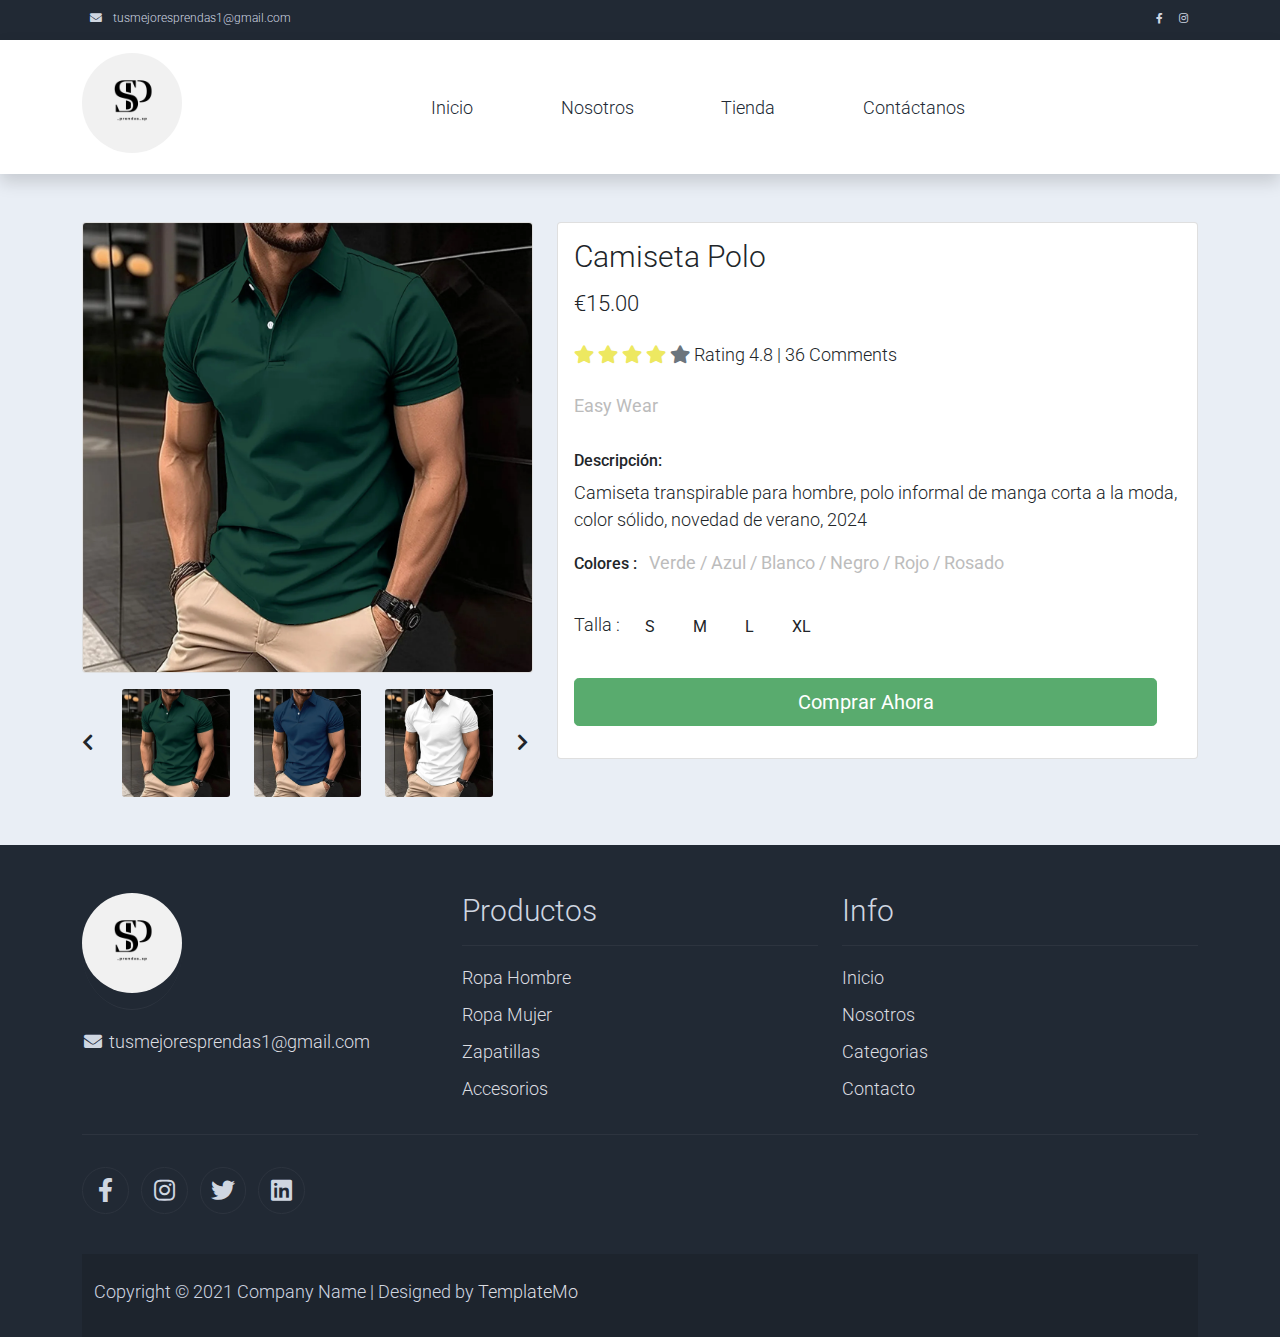
<file: assets/Camisetas/camisetapolo.html>
<!DOCTYPE html>
<html lang="en">

<head>
    <title>SP tienda - Product Detail Page</title>
    <meta charset="utf-8">
    <meta name="viewport" content="width=device-width, initial-scale=1">

    <link rel="apple-touch-icon" href="../img/SP-logo.jpeg">
    <link rel="shortcut icon" type="image/x-icon" href="../img/SP-logo.jpeg">

    <link rel="stylesheet" href="../css/bootstrap.min.css">
    <link rel="stylesheet" href="../css/templatemo.css">
    <link rel="stylesheet" href="../css/custom.css">

    <!-- Load fonts style after rendering the layout styles -->
    <link rel="stylesheet" href="https://fonts.googleapis.com/css2?family=Roboto:wght@100;200;300;400;500;700;900&display=swap">
    <link rel="stylesheet" href="../css/fontawesome.min.css">

    <!-- Slick -->
    <link rel="stylesheet" type="text/css" href="../css/slick.min.css">
    <link rel="stylesheet" type="text/css" href="../css/slick-theme.css">
<!--
    
TemplateMo 559 Zay Shop

https://templatemo.com/tm-559-zay-shop

-->
</head>

<body>
    <!-- Start Top Nav -->
    <nav class="navbar navbar-expand-lg bg-dark navbar-light d-none d-lg-block" id="templatemo_nav_top">
        <div class="container text-light">
            <div class="w-100 d-flex justify-content-between">
                <div>
                    <i class="fa fa-envelope mx-2"></i>
                    <a class="navbar-sm-brand text-light text-decoration-none" href="mailto:info@company.com">tusmejoresprendas1@gmail.com</a>
                </div>
                <div>
                    <a class="text-light" href="https://facebook.com" target="_blank" rel="sponsored"><i class="fab fa-facebook-f fa-sm fa-fw me-2"></i></a>
                    <a class="text-light" href="https://www.instagram.com/" target="_blank"><i class="fab fa-instagram fa-sm fa-fw me-2"></i></a>
                    <a class="text-light" href="https://tiktok.com/" target="_blank"><i class="ri-tiktok-fill"></i></a>
                </div>
            </div>
        </div>
    </nav>
    <!-- Close Top Nav -->


    <!-- Header -->
    <nav class="navbar navbar-expand-lg navbar-light shadow">
        <div class="container d-flex justify-content-between align-items-center">

            <a class="navbar-brand text-success logo h1 align-self-center" href="index.html">
                <img style="border-radius: 50%; width: 100%;" src="../img/SP-logo.jpeg" alt="">
            </a>

            <button class="navbar-toggler border-0" type="button" data-bs-toggle="collapse" data-bs-target="#templatemo_main_nav" aria-controls="navbarSupportedContent" aria-expanded="false" aria-label="Toggle navigation">
                <span class="navbar-toggler-icon"></span>
            </button>

            <div class="align-self-center collapse navbar-collapse flex-fill  d-lg-flex justify-content-lg-between" id="templatemo_main_nav">
                <div class="flex-fill">
                    <ul class="nav navbar-nav d-flex justify-content-between mx-lg-auto">
                        <li class="nav-item">
                            <a class="nav-link" href="../../index.html">Inicio</a>
                        </li>
                        <li class="nav-item">
                            <a class="nav-link" href="../../about.html">Nosotros</a>
                        </li>
                        <li class="nav-item">
                            <a class="nav-link" href="../../shop.html">Tienda</a>
                        </li>
                        <li class="nav-item">
                            <a class="nav-link" href="../../contact.html">Contáctanos</a>
                        </li>
                    </ul>
                </div>
                <div class="navbar align-self-center d-flex">
                    <div class="d-lg-none flex-sm-fill mt-3 mb-4 col-7 col-sm-auto pr-3">
                        <div class="input-group">
                            <input type="text" class="form-control" id="inputMobileSearch" placeholder="Search ...">
                            <div class="input-group-text">
                                <i class="fa fa-fw fa-search"></i>
                            </div>
                        </div>
                    </div>
                   
                </div>
            </div>

        </div>
    </nav>
    <!-- Close Header -->

    <!-- Modal -->
    <div class="modal fade bg-white" id="templatemo_search" tabindex="-1" role="dialog" aria-labelledby="exampleModalLabel" aria-hidden="true">
        <div class="modal-dialog modal-lg" role="document">
            <div class="w-100 pt-1 mb-5 text-right">
                <button type="button" class="btn-close" data-bs-dismiss="modal" aria-label="Close"></button>
            </div>
            <form action="" method="get" class="modal-content modal-body border-0 p-0">
                <div class="input-group mb-2">
                    <input type="text" class="form-control" id="inputModalSearch" name="q" placeholder="Search ...">
                    <button type="submit" class="input-group-text bg-success text-light">
                        <i class="fa fa-fw fa-search text-white"></i>
                    </button>
                </div>
            </form>
        </div>
    </div>



    <!-- Open Content -->
    <section class="bg-light">
        <div class="container pb-5">
            <div class="row">
                <div class="col-lg-5 mt-5">
                    <div class="card mb-3">
                        <img class="card-img img-fluid" src="polo/camisetapolo-verde.webp" alt="Card image cap" id="product-detail">
                    </div>
                    <div class="row">
                        <!--Start Controls-->
                        <div class="col-1 align-self-center">
                            <a href="#multi-item-example" role="button" data-bs-slide="prev">
                                <i class="text-dark fas fa-chevron-left"></i>
                                <span class="sr-only">Previous</span>
                            </a>
                        </div>
                        <!--End Controls-->
                        <!--Start Carousel Wrapper-->
                        <div id="multi-item-example" class="col-10 carousel slide carousel-multi-item" data-bs-ride="carousel">
                            <!--Start Slides-->
                            <div class="carousel-inner product-links-wap" role="listbox">

                                <!--First slide-->
                                <div class="carousel-item active">
                                    <div class="row">
                                        <div class="col-4">
                                            <a href="#">
                                                <img class="card-img img-fluid" src="polo/camisetapolo-verde.webp" alt="Product Image 1">
                                            </a>
                                        </div>
                                        <div class="col-4">
                                            <a href="#">
                                                <img class="card-img img-fluid" src="polo/camisetapolo-azul.webp" alt="Product Image 2">
                                            </a>
                                        </div>
                                        <div class="col-4">
                                            <a href="#">
                                                <img class="card-img img-fluid" src="polo/camisetapolo-blanca.webp" alt="Product Image 3">
                                            </a>
                                        </div>
                                    </div>
                                </div>
                                <!--/.First slide-->

                                <!--Second slide-->
                                <div class="carousel-item">
                                    <div class="row">
                                        <div class="col-4">
                                            <a href="#">
                                                <img class="card-img img-fluid" src="polo/camisetapolo-negra.webp" alt="Product Image 4">
                                            </a>
                                        </div>
                                        <div class="col-4">
                                            <a href="#">
                                                <img class="card-img img-fluid" src="polo/camisetapolo-roja.webp" alt="Product Image 5">
                                            </a>
                                        </div>
                                        <div class="col-4">
                                            <a href="#">
                                                <img class="card-img img-fluid" src="polo/camisetapolo-rosa.webp" alt="Product Image 6">
                                            </a>
                                        </div>
                                    </div>
                                </div>
                                <!--/.Second slide-->

                            </div>
                            <!--End Slides-->
                        </div>
                        <!--End Carousel Wrapper-->
                        <!--Start Controls-->
                        <div class="col-1 align-self-center">
                            <a href="#multi-item-example" role="button" data-bs-slide="next">
                                <i class="text-dark fas fa-chevron-right"></i>
                                <span class="sr-only">Next</span>
                            </a>
                        </div>
                        <!--End Controls-->
                    </div>
                </div>
                <!-- col end -->
                <div class="col-lg-7 mt-5">
                    <div class="card">
                        <div class="card-body">
                            <h1 class="h2">Camiseta Polo</h1>
                            <p class="h3 py-2">€15.00</p>
                            <p class="py-2">
                                <i class="fa fa-star text-warning"></i>
                                <i class="fa fa-star text-warning"></i>
                                <i class="fa fa-star text-warning"></i>
                                <i class="fa fa-star text-warning"></i>
                                <i class="fa fa-star text-secondary"></i>
                                <span class="list-inline-item text-dark">Rating 4.8 | 36 Comments</span>
                            </p>
                            <ul class="list-inline">
                            
                                <li class="list-inline-item">
                                    <p class="text-muted"><strong>Easy Wear</strong></p>
                                </li>
                            </ul>

                            <h6>Descripción:</h6>
                            <p>Camiseta transpirable para hombre, polo informal de manga corta a la moda, color sólido, novedad de verano, 2024</p>
                            <ul class="list-inline">
                                <li class="list-inline-item">
                                    <h6>Colores :</h6>
                                </li>
                                <li class="list-inline-item">
                                    <p class="text-muted"><strong>Verde / Azul / Blanco / Negro / Rojo / Rosado</strong></p>
                                </li>
                            </ul>

                            <form action="" method="GET">
                                <input type="hidden" name="product-title" value="Activewear">
                                <div class="row">
                                    <div class="col-auto">
                                        <ul class="list-inline pb-3">
                                            <li class="list-inline-item">Talla :
                                                <input type="hidden" name="product-size" id="product-size" value="S">
                                            </li>
                                            <li class="list-inline-item"><span class="btn btn-size">S</span></li>
                                            <li class="list-inline-item"><span class="btn btn-size">M</span></li>
                                            <li class="list-inline-item"><span class="btn btn-size">L</span></li>
                                            <li class="list-inline-item"><span class="btn btn-size">XL</span></li>
                                        </ul>
                                   
                                </div>
                                <div class="row pb-3">
                                    <div class="col d-grid">
                                        <button type="submit" class="btn btn-success btn-lg" name="submit" value="buy">Comprar Ahora</button>
                                    </div>
                                   
                                </div>
                            </form>

                        </div>
                    </div>
                </div>
            </div>
        </div>
    </section>
    <!-- Close Content -->

    <!-- Start Footer -->
    <footer class="bg-dark" id="tempaltemo_footer">
        <div class="container">
            <div class="row">

                <div class="col-md-4 pt-5">
                    <h2 class="h2 text-success border-bottom pb-3 border-light logo"><img class="logo" src="../img/SP-logo.jpeg" alt=""></h2>
                    <ul class="list-unstyled text-light footer-link-list">
                        <li>
                            <i class="fa fa-envelope fa-fw"></i>
                            <a class="text-decoration-none" href="mailto:info@company.com">tusmejoresprendas1@gmail.com</a>
                        </li>
                    </ul>
                </div>

                <div class="col-md-4 pt-5">
                    <h2 class="h2 text-light border-bottom pb-3 border-light">Productos</h2>
                    <ul class="list-unstyled text-light footer-link-list">
                        <li><a class="text-decoration-none" href="#">Ropa Hombre</a></li>
                        <li><a class="text-decoration-none" href="#">Ropa Mujer</a></li>
                        <li><a class="text-decoration-none" href="#">Zapatillas</a></li>
                        <li><a class="text-decoration-none" href="#">Accesorios</a></li>
                    </ul>
                </div>

                <div class="col-md-4 pt-5">
                    <h2 class="h2 text-light border-bottom pb-3 border-light">Info</h2>
                    <ul class="list-unstyled text-light footer-link-list">
                        <li><a class="text-decoration-none" href="#">Inicio</a></li>
                        <li><a class="text-decoration-none" href="#">Nosotros</a></li>
                        <li><a class="text-decoration-none" href="#">Categorias</a></li>
                        <li><a class="text-decoration-none" href="#">Contacto</a></li>
                    </ul>
                </div>

            </div>

            <div class="row text-light mb-4">
                <div class="col-12 mb-3">
                    <div class="w-100 my-3 border-top border-light"></div>
                </div>
                <div class="col-auto me-auto">
                    <ul class="list-inline text-left footer-icons">
                        <li class="list-inline-item border border-light rounded-circle text-center">
                            <a class="text-light text-decoration-none" target="_blank" href="http://facebook.com/"><i class="fab fa-facebook-f fa-lg fa-fw"></i></a>
                        </li>
                        <li class="list-inline-item border border-light rounded-circle text-center">
                            <a class="text-light text-decoration-none" target="_blank" href="https://www.instagram.com/"><i class="fab fa-instagram fa-lg fa-fw"></i></a>
                        </li>
                        <li class="list-inline-item border border-light rounded-circle text-center">
                            <a class="text-light text-decoration-none" target="_blank" href="https://twitter.com/"><i class="fab fa-twitter fa-lg fa-fw"></i></a>
                        </li>
                        <li class="list-inline-item border border-light rounded-circle text-center">
                            <a class="text-light text-decoration-none" target="_blank" href="https://www.linkedin.com/"><i class="fab fa-linkedin fa-lg fa-fw"></i></a>
                        </li>
                    </ul>
                </div>
              
        </div>

        <div class="w-100 bg-black py-3">
            <div class="container">
                <div class="row pt-2">
                    <div class="col-12">
                        <p class="text-left text-light">
                            Copyright &copy; 2021 Company Name 
                            | Designed by <a rel="sponsored" href="https://templatemo.com" target="_blank">TemplateMo</a>
                        </p>
                    </div>
                </div>
            </div>
        </div>

    </footer>
    <!-- End Footer -->

    <!-- Start Script -->
    <script src="../js/jquery-1.11.0.min.js"></script>
    <script src="../js/jquery-migrate-1.2.1.min.js"></script>
    <script src="../js/bootstrap.bundle.min.js"></script>
    <script src="../js/templatemo.js"></script>
    <script src="../js/custom.js"></script>
    <!-- End Script -->

    <!-- Start Slider Script -->
    <script src="../js/slick.min.js"></script>
    <script>
        $('#carousel-related-product').slick({
            infinite: true,
            arrows: false,
            slidesToShow: 4,
            slidesToScroll: 3,
            dots: true,
            responsive: [{
                    breakpoint: 1024,
                    settings: {
                        slidesToShow: 3,
                        slidesToScroll: 3
                    }
                },
                {
                    breakpoint: 600,
                    settings: {
                        slidesToShow: 2,
                        slidesToScroll: 3
                    }
                },
                {
                    breakpoint: 480,
                    settings: {
                        slidesToShow: 2,
                        slidesToScroll: 3
                    }
                }
            ]
        });
    </script>
    <!-- End Slider Script -->

</body>

</html>
</file>
<file: assets/css/templatemo.css>
/*

TemplateMo 559 Zay Shop

https://templatemo.com/tm-559-zay-shop

---------------------------------------------
Table of contents
------------------------------------------------
1. Typography
2. General
3. Nav
4. Hero Carousel
5. Accordion
6. Shop
7. Product
8. Carousel Hero
9. Carousel Brand
10. Services
11. Contact map
12. Footer
13. Small devices (landscape phones, 576px and up)
14. Medium devices (tablets, 768px and up)
15. Large devices (desktops, 992px and up)
16. Extra large devices (large desktops, 1200px and up)
--------------------------------------------- */




/* Typography */
body, ul, li, p, a, label, input, div {
  font-family: 'Roboto', sans-serif;
  font-size: 18px !important;
  font-weight: 300 !important;
}
.h1 {
  font-family: 'Roboto', sans-serif;
  font-size: 58px !important;
  font-weight: 200 !important;
}
.h2 {
  font-family: 'Roboto', sans-serif;
  font-size: 30px !important;
  font-weight: 300;
}
.h3 {
  font-family: 'Roboto', sans-serif;
  font-size: 22px !important;
}
/* General */
.logo { font-weight: 500 !important;}
.text-warning {  color: #ede861 !important;}
.text-muted { color: #bcbcbc !important;}
.text-success { color: #59ab6e !important;}
.text-light { color: #cfd6e1 !important;}
.bg-dark { background-color: #212934 !important;}
.bg-light { background-color: #e9eef5 !important;}
.bg-black { background-color: #1d242d !important;}
.bg-success { background-color: #59ab6e !important;}


.btn-success {
  background-color: #59ab6e !important;
  border-color: #56ae6c !important;
}
.pagination .page-link:hover {color: #000;}
.pagination .page-link:hover, .pagination .page-link.active {
  background-color: #69bb7e;
  color: #fff;
}
/* Nav */
#templatemo_nav_top { min-height: 40px;}
#templatemo_nav_top * { font-size: .9em !important;}
#templatemo_main_nav a { color: #212934;}
#templatemo_main_nav a:hover { color: #69bb7e;}
#templatemo_main_nav .navbar .nav-icon { margin-right: 20px;}

/* Hero Carousel */
#template-mo-zay-hero-carousel { background: #efefef !important;     height: 100%;}
/* Accordion */
.templatemo-accordion a { color: #000;}
.templatemo-accordion a:hover { color: #333d4a;}
/* Shop */
.shop-top-menu a:hover { color: #69bb7e !important;}
/* Product */
.product-wap { box-shadow: 0px 5px 10px 0px rgba(0, 0, 0, 0.10);}
.product-wap .product-color-dot.color-dot-red { background:#f71515;}
.product-wap .product-color-dot.color-dot-blue { background:#6db4fe;}
.product-wap .product-color-dot.color-dot-black { background:#000000;}
.product-wap .product-color-dot.color-dot-light { background:#e0e0e0;}
.product-wap .product-color-dot.color-dot-green { background:#0bff7e;}
.card.product-wap .card .product-overlay {
  background: rgba(0,0,0,.2);
  visibility: hidden;
  opacity: 0;
  transition: .3s;
}
.card.product-wap:hover .card .product-overlay {
  visibility: visible;
  opacity: 1;
}
.card.product-wap a { color: #000;}
#carousel-related-product .slick-slide:focus { outline: none !important;}
#carousel-related-product .slick-dots li button:before {
  font-size: 15px;
  margin-top: 20px;
}
/* Brand */
.brand-img {
  filter: grayscale(100%);
  opacity: 0.5;
  transition: .5s;
}
.brand-img:hover {
  filter: grayscale(0%);
  opacity: 1;
}
/* Carousel Hero */
#template-mo-zay-hero-carousel .carousel-indicators li {
  margin-top: -50px;
  background-color: #59ab6e;
}
#template-mo-zay-hero-carousel .carousel-control-next i,
#template-mo-zay-hero-carousel .carousel-control-prev i {
  color: #59ab6e !important;
  font-size: 2.8em !important;
}
/* Carousel Brand */
.tempaltemo-carousel .h1 {
  font-size: .5em !important;
  color: #000 !important;
}
/* Services */
.services-icon-wap {transition: .3s;}
.services-icon-wap:hover, .services-icon-wap:hover i {color: #fff;}
.services-icon-wap:hover {background: #69bb7e;}
/* Contact map */
.leaflet-control a, .leaflet-control { font-size: 10px !important;}
.form-control { border: 1px solid #e8e8e8;}
/* Footer */
#tempaltemo_footer a { color: #dcdde1;}
#tempaltemo_footer a:hover { color: #68bb7d;}
#tempaltemo_footer ul.footer-link-list li { padding-top: 10px;}
#tempaltemo_footer ul.footer-icons li {
  width: 2.6em;
  height: 2.6em;
  line-height: 2.6em;
}
#tempaltemo_footer ul.footer-icons li:hover {
  background-color: #cfd6e1;
  transition: .5s;
}
#tempaltemo_footer ul.footer-icons li:hover i {
  color: #212934;
  transition: .5s;
}
#tempaltemo_footer .border-light { border-color: #2d343f !important;}
/*
// Extra small devices (portrait phones, less than 576px)
// No media query since this is the default in Bootstrap
*/
/* Small devices (landscape phones, 576px and up)*/
.product-wap .h3, .product-wap li, .product-wap i, .product-wap p {
  font-size: 12px !important;
}
.product-wap .product-color-dot {
  width: 6px;
  height: 6px;
}

@media (min-width: 576px) {
  .tempaltemo-carousel .h1 { font-size: 1em !important;}
}

/*// Medium devices (tablets, 768px and up)*/
@media (min-width: 768px) {
  #templatemo_main_nav .navbar-nav {max-width: 450px;}
 }

/* Large devices (desktops, 992px and up)*/
@media (min-width: 992px) {
  #templatemo_main_nav .navbar-nav {max-width: 550px;}
  #template-mo-zay-hero-carousel .carousel-item {min-height: 30rem !important;}
  .product-wap .h3, .product-wap li, .product-wap i, .product-wap p {font-size: 18px !important;}
  .product-wap .product-color-dot {
    width: 12px;
    height: 12px;
  }
}

/* Extra large devices (large desktops, 1200px and up)*/
@media (min-width: 1200px) {}
</file>
<file: assets/css/custom.css>
/*
Custom Css
*/

.destacados{
  width: 100%;
}

.logo{
  max-width: 100px;
  border-radius: 50%;
}

.contact-icn{
  text-decoration: none;
  color: black;
}

.contact-icn:hover{
  color: #69bb7e;
}

.contact-icn i{
  font-size: 400%;
}

.row-cont{
  margin: 100px 0px;
  gap: 100px 0px;
}


a{
  text-decoration: none;
}

.underlined{
  text-decoration: underline;
}

.rounded-0 {
  border-radius: 0!important;
  height: 95%;
  object-fit: contain;
}
</file>
